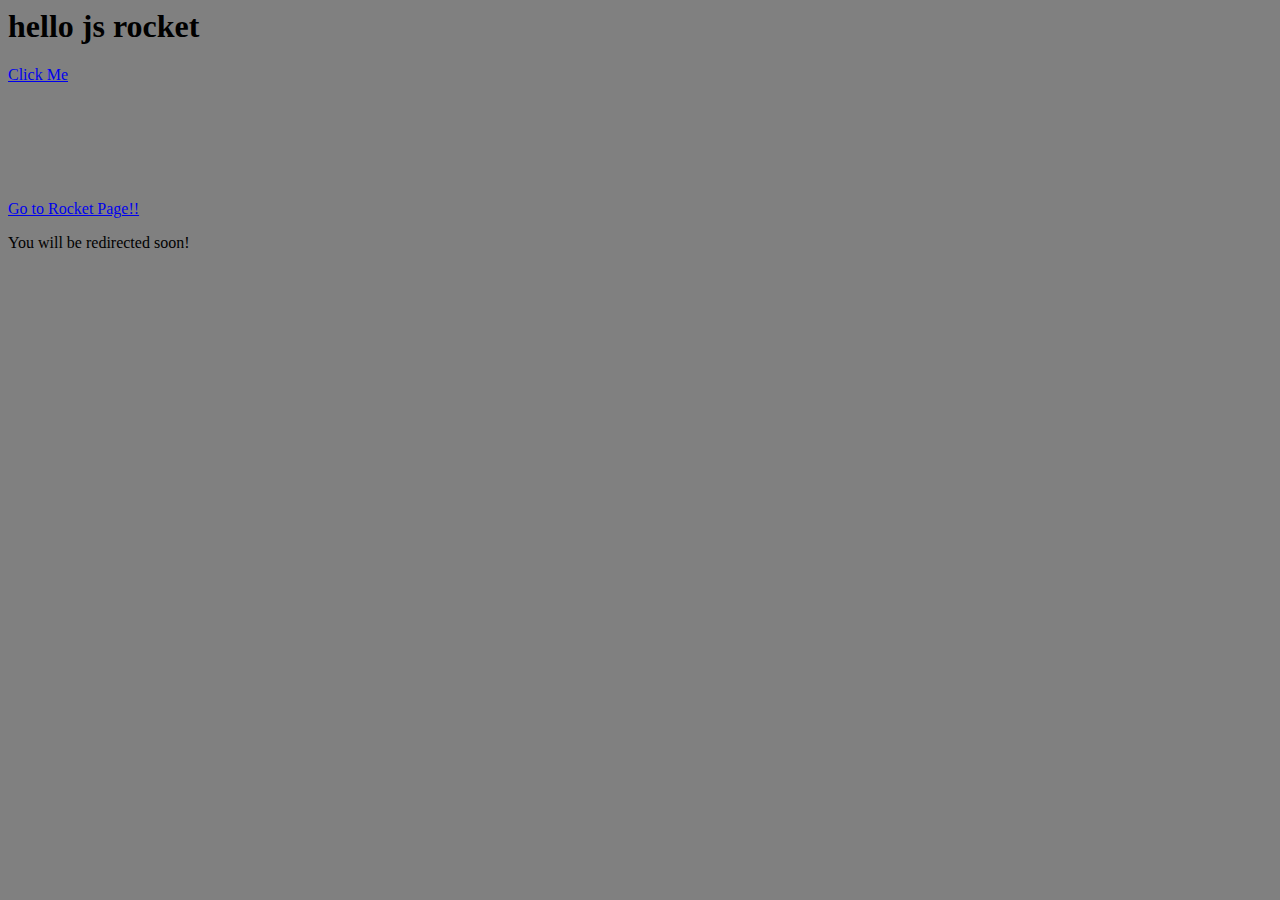
<file: index.html>
<html> <head>	<title> JS Rocket</title>	<script type="text/javascript" src="js/script.js">	</script>	<link rel="stylesheet" type="text/css" href="css/style.css"></head><body>	<h1> hello js rocket</h1>	<a href="#" onclick="doCoolStuff();">	Click Me</a>	<div class="cool" id="cool">		<p>Hello I'm Cool!</p>	</div>        <a href="rocket.html">Go to Rocket Page!!</a>    <p> You will be redirected soon!</p></body></html>
</file>
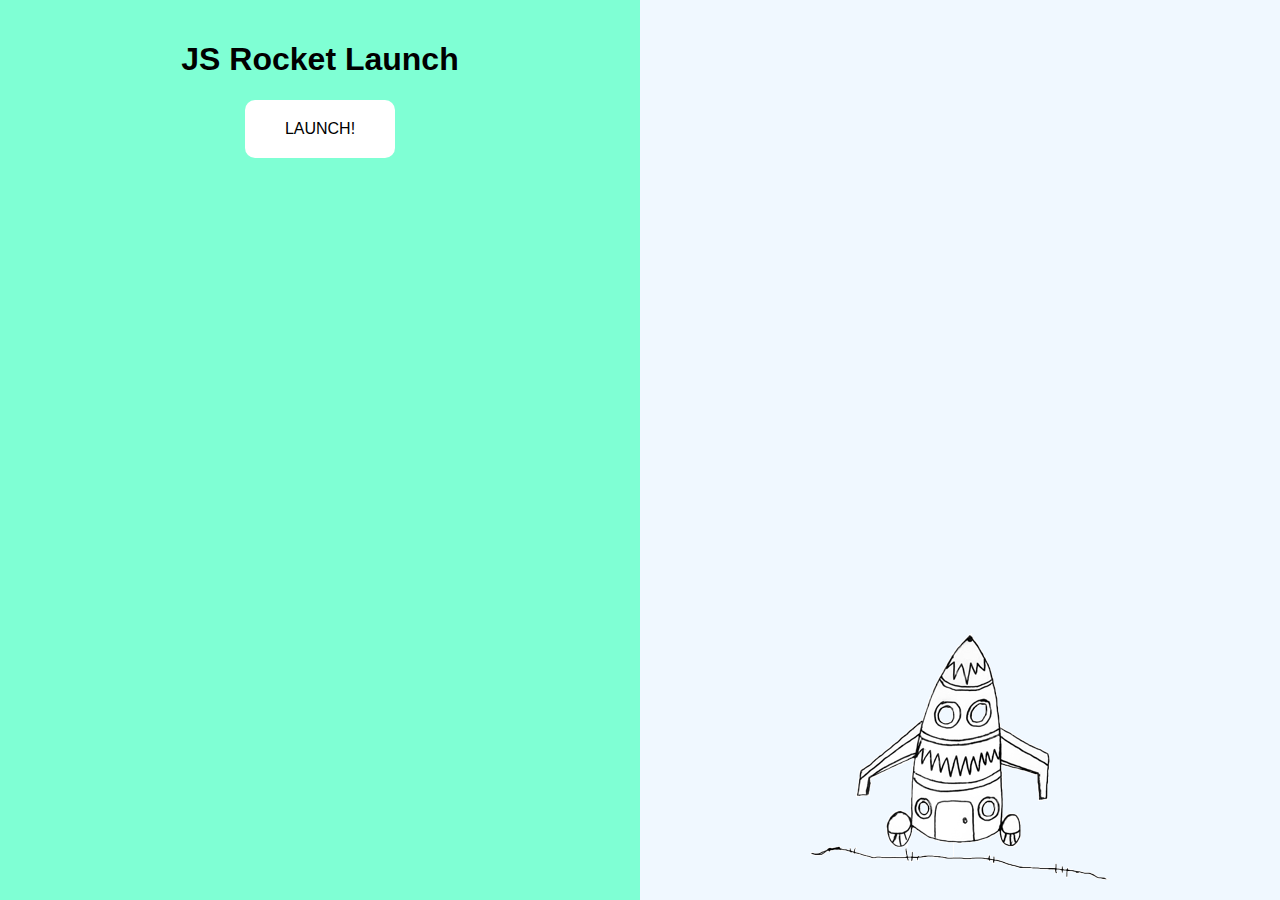
<file: rocket.html>
<!DOCTYPE html><html><head>	<title>Rocket Launch Sequence!</title>	<link rel="stylesheet" type="text/css" href="css/rocket.css">	<script type="text/javascript" src="js/rocket.js"></script></head><body class="body-state1">	<div class="left">		<div class="interface state1">			<h1>JS Rocket Launch</h1>			<a href="#" class="button" onclick="changeState(2);"> Launch! </a>		</div>		<div class="interface state2">			<h1 id="countdown">10</h1>			<a href="#" onclick="changeState(1);"> Abort! </a>		</div>		<div class="interface state3">			<h1>Lift Off!</h1>		</div>		<div class="interface state4">			<h1>Well Done!</h1>			<a href="#" class="button" onclick="changeState(1);"> Do it Again! </a>		</div>		<div class="interface state5">			<h1>Oh No!!!!!</h1>			<a href="#" class="button" onclick="changeState(1);"> Try Again! </a>		</div>	</div>	<div class="right">		<div class="ground"></div>		<div class="rocket"></div>        <div class="nervous" id="nervous"></div>        <div class="cant-wait" id="cant-wait"></div>        	</div></body></html>
</file>
<file: css/style.css>
body{
	background-color: grey;
}

.cool{
	visibility: hidden;
	width:100px;
	height:100px;
	background-color: green;
	transition: background-color 2s;
}

.cool.red{
	visibility: visible;
	background-color:red;
}
</file>
<file: css/rocket.css>
.left{	background-color:aquamarine;	position: fixed;	width: 50%;	height: 100%;	top: 0;	left: 0;}body{	font-family: 'helvetica', 'arial';}.interface{	text-align:center;	padding:20px;	}	a.button{	display: inline-block;	background-color:white;	color:black;	padding: 20px 40px;	text-decoration:none;	border-radius: 10px;	text-transform: uppercase;	transition: color 300ms;}a:hover{	color:red;}.right{	background-color:aliceblue;	position: fixed;	width: 50%;	height: 100%;	top: 0;	right: 0;}.ground{	background: url('../img/ground.png') no-repeat center center;	position: absolute;	bottom:0;	left:0;	width: 100%;	height: 72px;}.nervous{	position:absolute;	bottom: 220px;	left:50%;	background: url('../img/nervous.png') no-repeat 0 0;	width: 120px ; 	height: 160px;	margin-left:-180px;	display:none;	}.cant-wait{	position:absolute;	bottom: 220px;	left:50%;	background: url('../img/cant-wait.png') no-repeat 0 0;	width: 120px ; 	height: 160px;	margin-left:50px;	display:none;	}.cant-wait.show{	display:block;}.nervous.show{	display:block;}.rocket{	position: absolute;	left: 50%;	bottom: 20px; /* -13px so it touches ground*/	width: 240px;	height: 263px;	margin-left:-120px;	background: url('../img/rocket-state1.png') no-repeat 0 0;	transition: bottom 10000ms;} /* rocket bg image*/body.body-state2 .rocket{	background-image: url('../img/rocket-state1.png');	/*background-image: url('../img/rocket-state2.gif');*/}body.body-stat3 .rocket,body.body-state4 .rocket{	background-image: url('../img/rocket-state1.png');	/*background-image: url('../img/rocket-state2.gif');*/}body.body-state5 .rocket{	background-image: url('../img/boom.png');	width:240px;	height: 146px;	margin-left: -120px;}body.body-state1 .rocket{	transition:none;}body.body-state3 .rocket,body.body-state4 .rocket{	bottom:1000px;}.state1,.state2,.state3,.state4, .state5{display:none;}body.body-state1 .state1{ display:block;}body.body-state2 .state2{ display:block;}body.body-state3 .state3{ display:block;}body.body-state4 .state4{ display:block;}body.body-state5 .state5{ display:block;}a{}a.button{}
</file>
